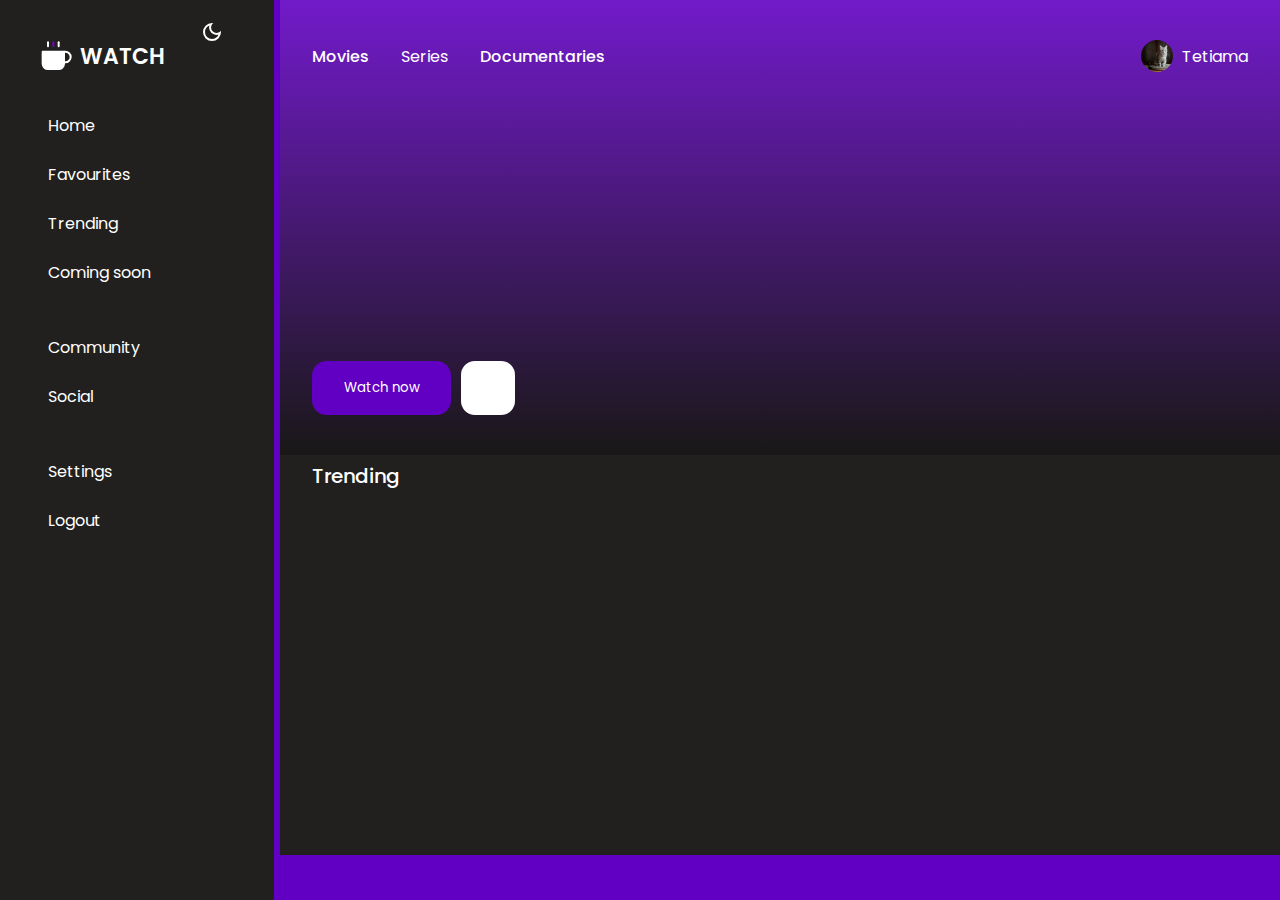
<file: index.html>
<!DOCTYPE html>
<html lang="en">
<head>
    <meta charset="UTF-8">
    <meta name="viewport" content="width=device-width, initial-scale=1.0">
    <title>WATCH</title>
    <link rel="stylesheet" href="https://cdnjs.cloudflare.com/ajax/libs/font-awesome/6.6.0/css/all.min.css" integrity="sha512-Kc323vGBEqzTmouAECnVceyQqyqdsSiqLQISBL29aUW4U/M7pSPA/gEUZQqv1cwx4OnYxTxve5UMg5GT6L4JJg==" crossorigin="anonymous" referrerpolicy="no-referrer" />
    <link rel="stylesheet" href="./styles/watch.css">
</head>
<body>

    <div class="side-bar">
       <button class="theme-mode">
        <svg xmlns="http://www.w3.org/2000/svg" height="24px" viewBox="0 -960 960 960" width="24px" fill="#5f6368"><path d="M480-360q50 0 85-35t35-85q0-50-35-85t-85-35q-50 0-85 35t-35 85q0 50 35 85t85 35Zm0 80q-83 0-141.5-58.5T280-480q0-83 58.5-141.5T480-680q83 0 141.5 58.5T680-480q0 83-58.5 141.5T480-280ZM200-440H40v-80h160v80Zm720 0H760v-80h160v80ZM440-760v-160h80v160h-80Zm0 720v-160h80v160h-80ZM256-650l-101-97 57-59 96 100-52 56Zm492 496-97-101 53-55 101 97-57 59Zm-98-550 97-101 59 57-100 96-56-52ZM154-212l101-97 55 53-97 101-59-57Zm326-268Z"/></svg>
        
        <svg xmlns="http://www.w3.org/2000/svg" height="24px" viewBox="0 -960 960 960" width="24px" fill="#5f6368"><path d="M480-120q-150 0-255-105T120-480q0-150 105-255t255-105q14 0 27.5 1t26.5 3q-41 29-65.5 75.5T444-660q0 90 63 153t153 63q55 0 101-24.5t75-65.5q2 13 3 26.5t1 27.5q0 150-105 255T480-120Zm0-80q88 0 158-48.5T740-375q-20 5-40 8t-40 3q-123 0-209.5-86.5T364-660q0-20 3-40t8-40q-78 32-126.5 102T200-480q0 116 82 198t198 82Zm-10-270Z"/></svg>
       </button>
        <div class="watch-logo">
            <img src="./images/icons/coffee.svg" alt="">
            <div>WATCH</div>
        </div>

        <div class="feats">
            <a href="index.html" class="home-logo" id="home">
                <i class="fa-solid fa-house"></i>
                <div>Home</div>
            </a>

            <a href="fav.html" class="home-logo" id="favourites">
                <i class="fa-solid fa-heart"></i>
                <div>Favourites</div>
            </a>

            <a href="trending.html" class="home-logo" id="trending">
                <i class="fa-solid fa-arrow-trend-up"></i>
                <div>Trending</div>
            </a>

            <a href="soon.html" class="home-logo" id="coming-soon">
                <i class="fa-regular fa-calendar"></i>
                <div>Coming soon</div>
            </a>
    
        </div>

        <div class="feats">
            <div class="home-logo" id="community">
                <i class="fa-thin fa-users"></i>
                <div>Community</div>
            </div>

            <a href="n.html" class="home-logo">
                <i class="fa-regular fa-comment"></i>
                <div>Social</div>
            </a>
        </div>

        <div class="feats">
            <div class="home-logo" id="settings">
                <i class="fa-solid fa-sliders"></i>
                <div>Settings</div>
            </div>

            <a href="login.html" class="home-logo" id="logout">
                 <i class="fa-solid fa-arrow-right-from-bracket"></i>
                 <div>Logout</div>
             </a>

            
    
        </div>

    </div>
    <section class="main-page">
        <div class="inner-div">
            <nav>
                <div class="right-side">
                    <div id="movies">
                        Movies
                    </div>
                    <a href="moviebox.html" id="series">Series</a>
                    <div id="documentaries">Documentaries</div>
                </div>
                <div class="watch-logo logo-display">
                    <img src="./images/icons/coffee.svg" alt="">
                    <div>WATCH</div>
                </div>
                
                <div class="left-side">
                    <div class="js-mag-glass">
                        <i class="fa-solid fa-magnifying-glass mag-glass js-mag"></i>
                    </div>
                    
                   
                    <i class="fa-regular fa-bell notification"></i>
        
                    <div class="account">
                        <div class="image-avatar">
                            <img src="./images/Cat Litter (4).jpg" alt="" srcset="">
                        </div>
        
                        <div>Tetiama</div>
                    </div>
                    <i class="fa-solid  fa-bars  hamburger"></i>
                </div>
            </nav>
            
            <div class="search-area js-search-area">
                <input type="text" name="" id="search" placeholder="Search here...">
                <label for=""><i class="fa-solid fa-magnifying-glass mag-glass "></i></label>    
            </div>
            <div class="movie-details">
                <div class="js-title"></div>
                <div class="description js-description">
                    
                </div>
                
                <div>
                    <button class="watch-now js-watch">
                        Watch now
                    </button>
    
                    <button class="fav">
                        <i class="fa-regular fa-heart js-favourite"></i>
                    </button>
                </div>
            </div>
        </div>
 
    </section>
    
    <section class="trending">
        <div class="trend-text">Trending</div>
        <div class="trends">

        </div>
    </section>

    <!-- <section class="selected-movie">
        <div class="selected-image">
            <img src="./images/victor-furtuna-fwMckadwgDQ-unsplash.jpg" alt="">
        </div>
        <div class="selected-movie-description">
            <div class="selected-movie-title-rating">
                <div class="selected-movie-title">
                    House of Wealth
                </div>

                <div class="selected-movie-rating">
                    <i class="fa-solid fa-star"></i>
                    <p>7.8/10</p>
                </div>
            </div>
            <div class="year-genre">
                <div class="year">2023 <span class="genre">
                    Drama | Documentary | Horror | Family
                </span></div>
                <!-- <div ></div> -->
            <!-- </div>
            <div class="overview">
                The movie follows the lives of a wealthy family, the Johnsons, who appear to have it all: a grand mansion, luxurious cars, and expensive designer clothing. However, behind the facade of their lavish lifestyle, there are deep-seated tensions and secrets that threaten to tear the family apart.
            </div>
            <div class="action">
                <button class="watch-now">
                    Watch now
                </button>

                <button class="fav" >
                    <i class="fa-regular fa-heart js-favourite"></i>
                </button>
            </div>
        </div>
       
    </section> --> 
    
</body>


<script type="module" src="./scripts/general.js"></script>
<script type="module" src="./scripts/watch.js"></script>
</html>

</body>


<script type="module" src="./scripts/general.js"></script>
<script type="module" src="./scripts/watch.js"></script>
</html>
</file>
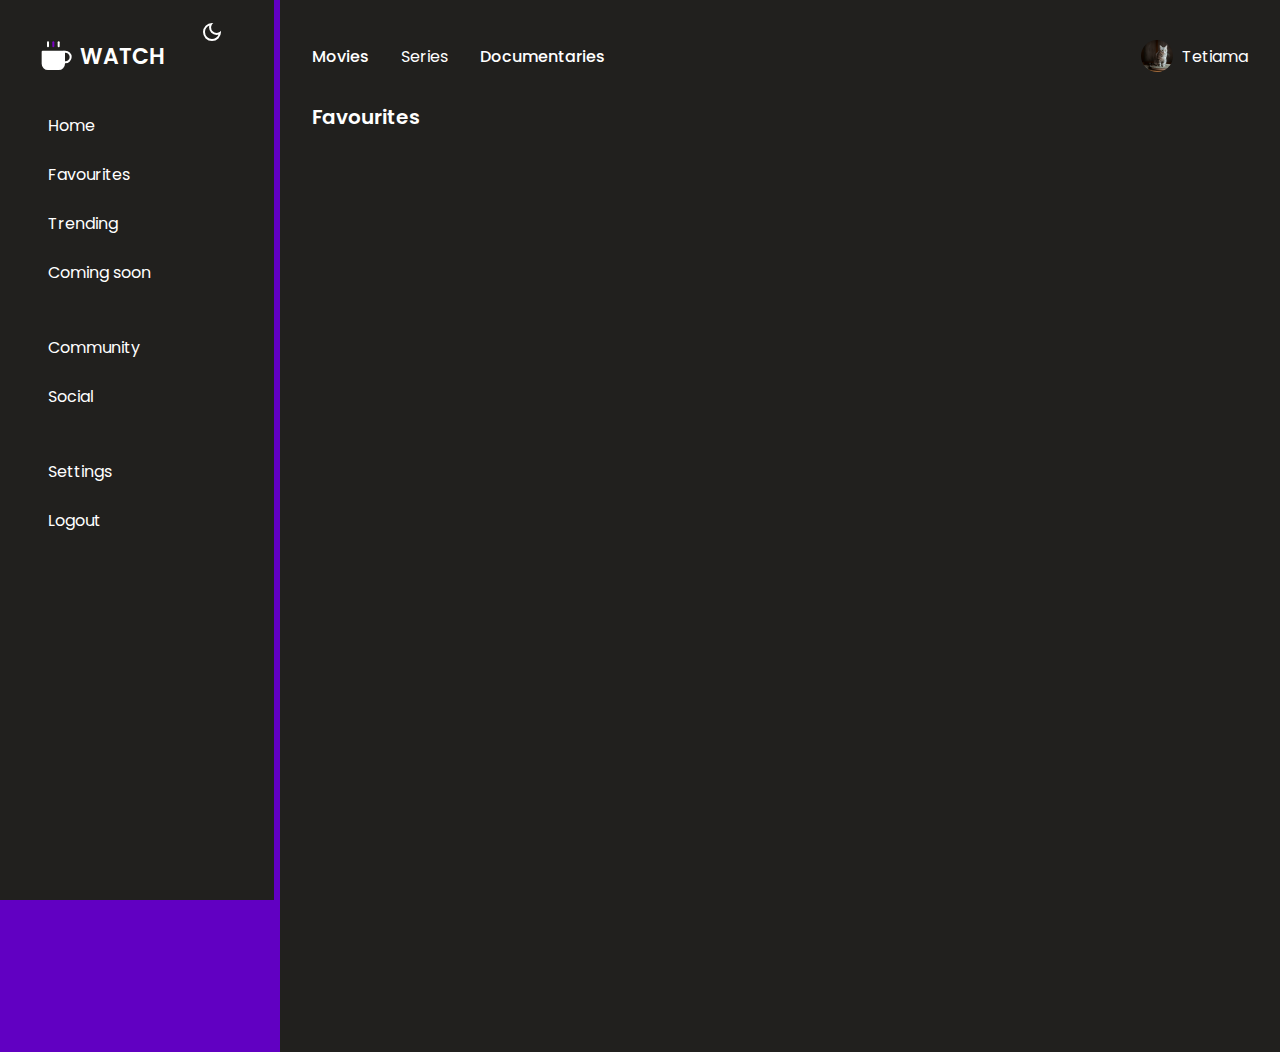
<file: fav.html>
<!DOCTYPE html>
<html lang="en">
<head>
    <meta charset="UTF-8">
    <meta name="viewport" content="width=device-width, initial-scale=1.0">
    <title>WATCH-Favourites</title>
    <link rel="stylesheet" href="https://cdnjs.cloudflare.com/ajax/libs/font-awesome/6.6.0/css/all.min.css" integrity="sha512-Kc323vGBEqzTmouAECnVceyQqyqdsSiqLQISBL29aUW4U/M7pSPA/gEUZQqv1cwx4OnYxTxve5UMg5GT6L4JJg==" crossorigin="anonymous" referrerpolicy="no-referrer" />
    <link rel="stylesheet" href="watch.css">
    <link rel="stylesheet" href="fav.css">
</head>
<body> 
    <div class="side-bar">
        <button class="theme-mode">
         <svg xmlns="http://www.w3.org/2000/svg" height="24px" viewBox="0 -960 960 960" width="24px" fill="#5f6368"><path d="M480-360q50 0 85-35t35-85q0-50-35-85t-85-35q-50 0-85 35t-35 85q0 50 35 85t85 35Zm0 80q-83 0-141.5-58.5T280-480q0-83 58.5-141.5T480-680q83 0 141.5 58.5T680-480q0 83-58.5 141.5T480-280ZM200-440H40v-80h160v80Zm720 0H760v-80h160v80ZM440-760v-160h80v160h-80Zm0 720v-160h80v160h-80ZM256-650l-101-97 57-59 96 100-52 56Zm492 496-97-101 53-55 101 97-57 59Zm-98-550 97-101 59 57-100 96-56-52ZM154-212l101-97 55 53-97 101-59-57Zm326-268Z"/></svg>
         
         <svg xmlns="http://www.w3.org/2000/svg" height="24px" viewBox="0 -960 960 960" width="24px" fill="#5f6368"><path d="M480-120q-150 0-255-105T120-480q0-150 105-255t255-105q14 0 27.5 1t26.5 3q-41 29-65.5 75.5T444-660q0 90 63 153t153 63q55 0 101-24.5t75-65.5q2 13 3 26.5t1 27.5q0 150-105 255T480-120Zm0-80q88 0 158-48.5T740-375q-20 5-40 8t-40 3q-123 0-209.5-86.5T364-660q0-20 3-40t8-40q-78 32-126.5 102T200-480q0 116 82 198t198 82Zm-10-270Z"/></svg>
        </button>
         <div class="watch-logo">
             <img src="./images/icons/coffee.svg" alt="">
             <div>WATCH</div>
         </div>
 
         <div class="feats">
             <a href="index.html" class="home-logo" id="home">
                 <i class="fa-solid fa-house"></i>
                 <div>Home</div>
             </a>
 
             <a href="fav.html" class="home-logo" id="favourites">
                 <i class="fa-solid fa-heart"></i>
                 <div>Favourites</div>
             </a>
 
             <a href="trending.html" class="home-logo" id="trending">
                 <i class="fa-solid fa-arrow-trend-up"></i>
                 <div>Trending</div>
             </a>
 
             <div class="home-logo" id="coming-soon">
                 <i class="fa-regular fa-calendar"></i>
                 <div>Coming soon</div>
             </div>
     
         </div>
 
         <div class="feats">
             <div class="home-logo" id="community">
                 <i class="fa-thin fa-users"></i>
                 <div>Community</div>
             </div>
 
             <div class="home-logo">
                 <i class="fa-regular fa-comment"></i>
                 <div>Social</div>
             </div>
         </div>
 
         <div class="feats">
             <div class="home-logo" id="settings">
                 <i class="fa-solid fa-sliders"></i>
                 <div>Settings</div>
             </div>
 
             <a href="login.html" class="home-logo" id="logout">
                 <i class="fa-solid fa-arrow-right-from-bracket"></i>
                 <div>Logout</div>
             </a>
 
             
     
         </div>
 
     </div>
    <section class="fav-page">
    
        <nav>
            <div class="right-side">
                <div id="movies">
                    Movies
                </div>
                <a href="moviebox.html" id="series">Series</a>
                <div id="documentaries">Documentaries</div>
            </div>
            <div class="watch-logo logo-display">
                <img src="./images/icons/coffee.svg" alt="">
                <div>WATCH</div>
            </div>
    
            <div class="left-side">
                <div class="js-mag-glass">
                    <i class="fa-solid fa-magnifying-glass mag-glass js-mag"></i>
                </div>
                
               
                <i class="fa-regular fa-bell notification"></i>
    
                <div class="account">
                    <div class="image-avatar">
                        <img src="./images/Cat Litter (4).jpg" alt="" srcset="">
                    </div>
    
                    <div>Tetiama</div>
                </div>
                <i class="fa-solid  fa-bars  hamburger"></i>
            </div>
        </nav>

        <div class="search-area js-search-area">
            <input type="text" name="" id="search" placeholder="Search here...">
            <label for=""><i class="fa-solid fa-magnifying-glass mag-glass "></i></label>    
        </div>

    </section>
    
    <section class="favourites">
        <div class="trend-text">Favourites</div>
        <div class="favs">
            
        </div>
    </section>

    
</body>


<script type="module" src="./scripts/general.js"></script>
<script type="module" src="./scripts/fav.js"></script>
</html>
</file>
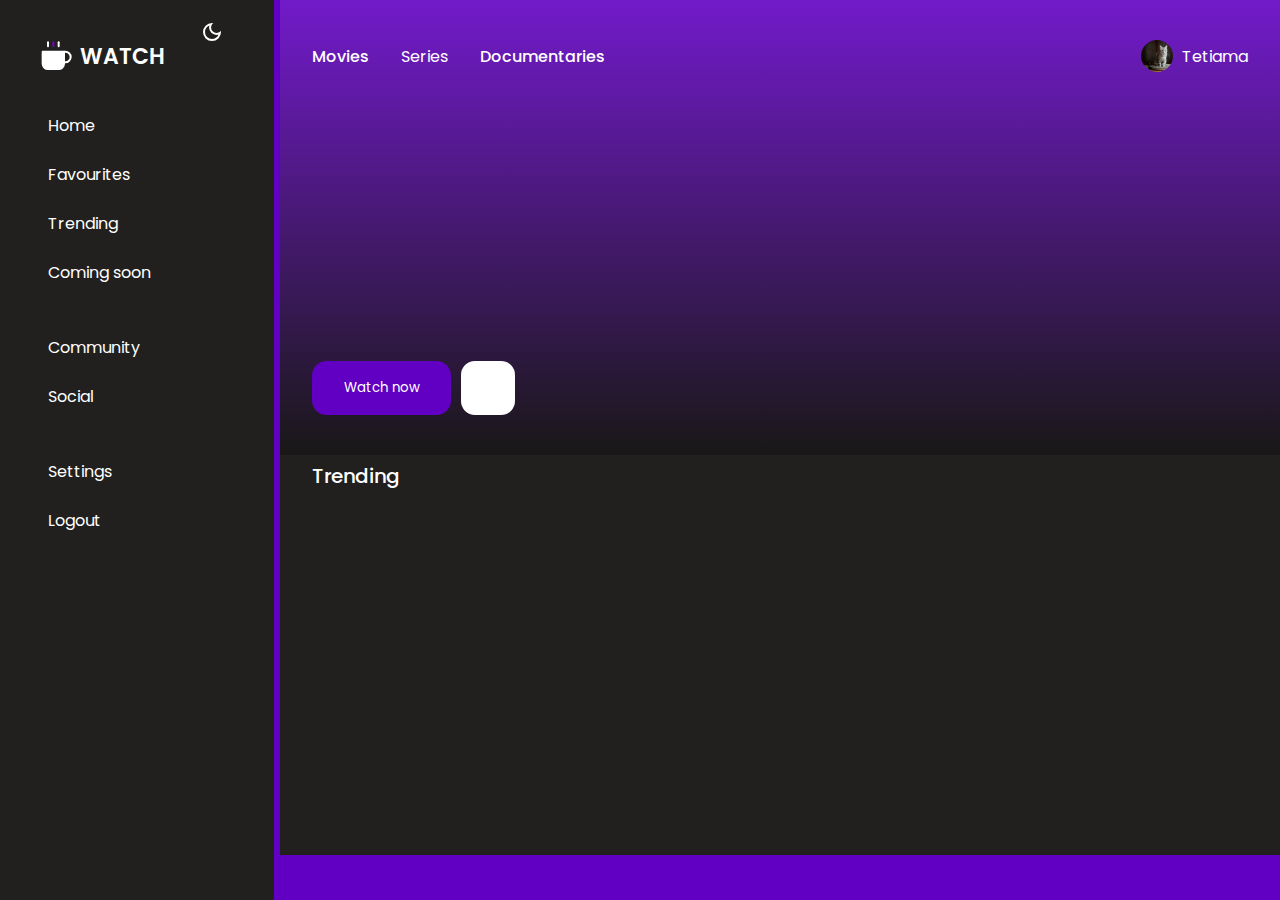
<file: moviebox.html>
<!DOCTYPE html>
<html lang="en">
<head>
    <meta charset="UTF-8">
    <meta name="viewport" content="width=device-width, initial-scale=1.0">
    <title>WATCH</title>
    <link rel="stylesheet" href="https://cdnjs.cloudflare.com/ajax/libs/font-awesome/6.6.0/css/all.min.css" integrity="sha512-Kc323vGBEqzTmouAECnVceyQqyqdsSiqLQISBL29aUW4U/M7pSPA/gEUZQqv1cwx4OnYxTxve5UMg5GT6L4JJg==" crossorigin="anonymous" referrerpolicy="no-referrer" />
    <link rel="stylesheet" href="./styles/watch.css">
</head>
<body>
    <div class="side-bar">
        <button class="theme-mode">
         <svg xmlns="http://www.w3.org/2000/svg" height="24px" viewBox="0 -960 960 960" width="24px" fill="#5f6368"><path d="M480-360q50 0 85-35t35-85q0-50-35-85t-85-35q-50 0-85 35t-35 85q0 50 35 85t85 35Zm0 80q-83 0-141.5-58.5T280-480q0-83 58.5-141.5T480-680q83 0 141.5 58.5T680-480q0 83-58.5 141.5T480-280ZM200-440H40v-80h160v80Zm720 0H760v-80h160v80ZM440-760v-160h80v160h-80Zm0 720v-160h80v160h-80ZM256-650l-101-97 57-59 96 100-52 56Zm492 496-97-101 53-55 101 97-57 59Zm-98-550 97-101 59 57-100 96-56-52ZM154-212l101-97 55 53-97 101-59-57Zm326-268Z"/></svg>
         
         <svg xmlns="http://www.w3.org/2000/svg" height="24px" viewBox="0 -960 960 960" width="24px" fill="#5f6368"><path d="M480-120q-150 0-255-105T120-480q0-150 105-255t255-105q14 0 27.5 1t26.5 3q-41 29-65.5 75.5T444-660q0 90 63 153t153 63q55 0 101-24.5t75-65.5q2 13 3 26.5t1 27.5q0 150-105 255T480-120Zm0-80q88 0 158-48.5T740-375q-20 5-40 8t-40 3q-123 0-209.5-86.5T364-660q0-20 3-40t8-40q-78 32-126.5 102T200-480q0 116 82 198t198 82Zm-10-270Z"/></svg>
        </button>
         <div class="watch-logo">
             <img src="./images/icons/coffee.svg" alt="">
             <div>WATCH</div>
         </div>
 
         <div class="feats">
             <a href="index.html" class="home-logo" id="home">
                 <i class="fa-solid fa-house"></i>
                 <div>Home</div>
             </a>
 
             <a href="fav.html" class="home-logo" id="favourites">
                 <i class="fa-solid fa-heart"></i>
                 <div>Favourites</div>
             </a>
 
             <a href="trending.html" class="home-logo" id="trending">
                 <i class="fa-solid fa-arrow-trend-up"></i>
                 <div>Trending</div>
             </a>
 
             <a href="soon.html" class="home-logo" id="coming-soon">
                 <i class="fa-regular fa-calendar"></i>
                 <div>Coming soon</div>
             </a>
     
         </div>
 
         <div class="feats">
             <div class="home-logo" id="community">
                 <i class="fa-thin fa-users"></i>
                 <div>Community</div>
             </div>
 
             <a href="n.html" class="home-logo">
                 <i class="fa-regular fa-comment"></i>
                 <div>Social</div>
             </a>
         </div>
 
         <div class="feats">
             <div class="home-logo" id="settings">
                 <i class="fa-solid fa-sliders"></i>
                 <div>Settings</div>
             </div>
 
             <a href="login.html" class="home-logo" id="logout">
                  <i class="fa-solid fa-arrow-right-from-bracket"></i>
                  <div>Logout</div>
              </a>
 
             
     
         </div>
 
     </div>
    <section class="main-page">
        <div class="inner-div">
            <nav>
                <div class="right-side">
                    <div>
                        Movies
                    </div>
                    <a href="moviebox.html" id="series">Series</a>
                    <div>Documentaries</div>
                </div>
                <div class="watch-logo logo-display">
                    <img src="./images/icons/coffee.svg" alt="">
                    <div>WATCH</div>
                </div>
        
                <div class="left-side">
                    <div class="search-area js-search-area">
                        <input type="text" name="" id="search" placeholder="Search here...">
                        <label for=""><i class="fa-solid fa-magnifying-glass mag-glass"></i></label>
                    </div>
        
                   
                    <i class="fa-regular fa-bell notification"></i>
        
                    <div class="account">
                        <div class="image-avatar">
                            <img src="./images/Cat Litter (4).jpg" alt="" srcset="">
                        </div>
        
                        <div>Tetiama</div>
                    </div>
                    <i class="fa-solid fa-bars hamburger"></i>
                </div>
            </nav>
    
            <div class="movie-details">
                <div class="js-title"></div>
                <div class="description js-description">
                    
                </div>
    
                <div>
                    <button class="watch-now">
                        Watch now
                    </button>
    
                    <button class="fav" >
                        <i class="fa-regular fa-heart js-favourite"></i>
                    </button>
                </div>
            </div>
        </div>
 
    </section>
    
    <section class="trending">
        <div class="trend-text">Trending</div>
        <div class="trends">

        </div>
    </section>

    
</body>


<script type="module" src="./scripts/general.js"></script>
<script type="module" src="./scripts/moviebox.js"></script>
</html>
</file>
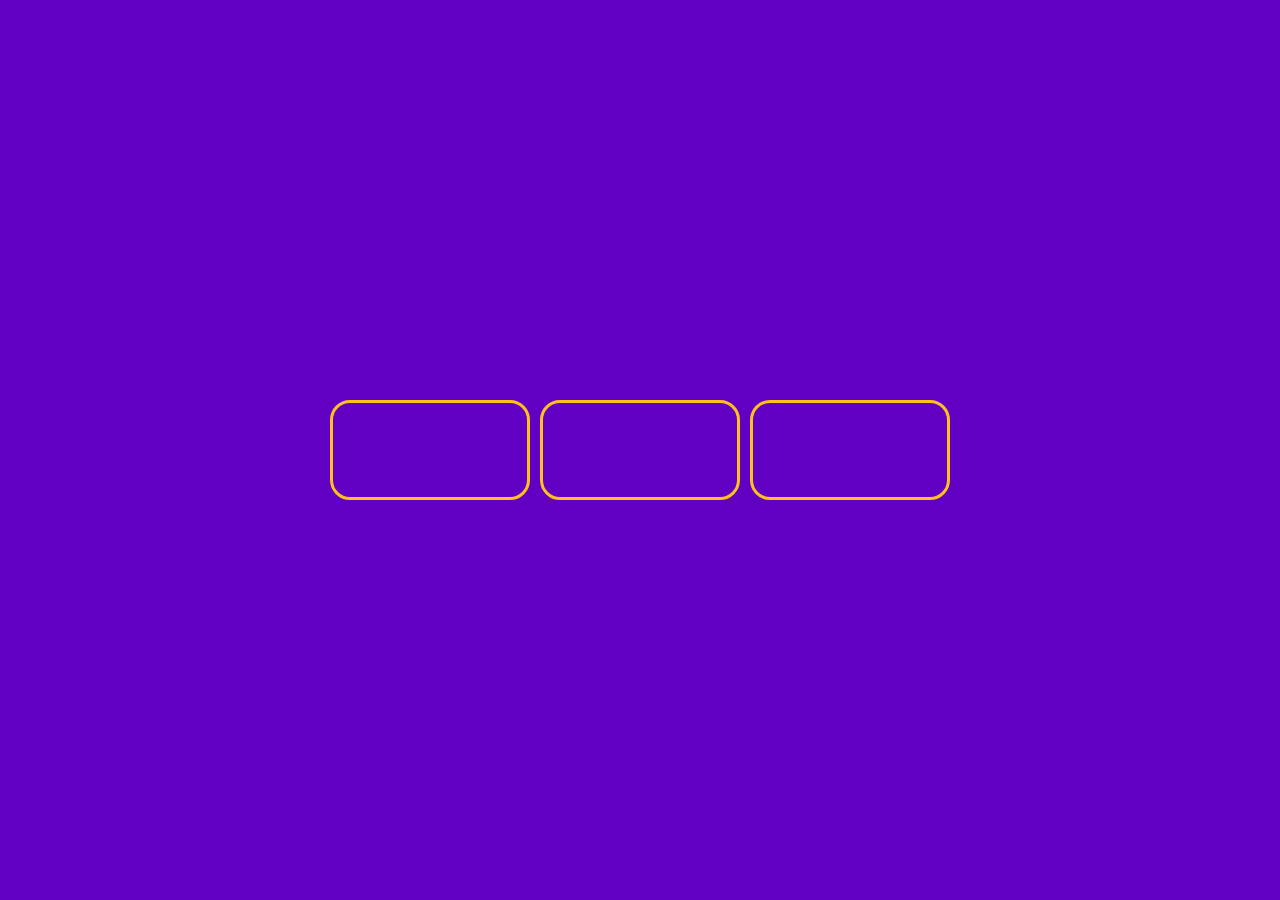
<file: n.html>
<!DOCTYPE html>
<html lang="en">
<head>
    <meta charset="UTF-8">
    <meta name="viewport" content="width=device-width, initial-scale=1.0">
    <title>Social</title>
    <link rel="stylesheet" href="https://cdnjs.cloudflare.com/ajax/libs/font-awesome/6.6.0/css/all.min.css" integrity="sha512-Kc323vGBEqzTmouAECnVceyQqyqdsSiqLQISBL29aUW4U/M7pSPA/gEUZQqv1cwx4OnYxTxve5UMg5GT6L4JJg==" crossorigin="anonymous" referrerpolicy="no-referrer" />
</head>
<style>
    *{
        margin: 0;
        padding: 0;
        box-sizing: border-box;
    }
    :root{
        --body-background-color: #6100C2;
        --background-color:#21201E;
        --side-bar-hover:#939191;
        --nav-text:#fff;
        --movie-details-container:#ffffff99;
        --color-black:#000;
        --rating:#FFC01E;

    }
    ul{ 
        width: 100%;
        background-color: var(--body-background-color);
        height: 100vh;
        margin: 0;
        padding: 0;
        display: grid;
        grid-template-columns: repeat(3,200px);
        column-gap: 10px;
        align-items: center;
        justify-content: center;
       
    }
    .style{
        width: 100%;
        height: 100px;
        border: 3px solid var(--rating);
        border-radius: 20px;
        list-style: none;
        display: flex;

        align-items: center;
        justify-content: center;
        animation: practice 1s ease-in forwards;
      
    }

    /* .style{
        transform:translateX(0);
        /* opacity: 1; */
    /* }  */
    @keyframes practice {
        0%{
            transform:translateX(-100px);
            
        }

        20%{
            transform:translateY(100px);
        }

        40%{
            transform:translateX(100px);
        }

        60%{
            transform:translateY(-100px);
        }

        80%{
            transform:translateX(0px);
        }

        100%{
            transform:translateY(0px);
        }

        

    }
    .style:hover,.style:focus{
        border: 3px solid var(--color-black);
    }
    a{
        color: #000;
        font-size: 56px;
    }
    a:focus{
        outline: none;
    }
    .style:hover a{
        color: var(--nav-text);
    }
    .b{
        animation-delay: 0.1s;
    }
    .c{
        animation-delay: 0.2s;
    }
    
    @media screen and (max-width:750px) {
        ul{ 
        row-gap: 10px;
        grid-template-columns: repeat(1,200px);
    }
    }
</style>
<body>

    <ul>
        <li class="style">
           <a href="#"><i class="fa-brands fa-linkedin-in"></i></a>
        </li>
        <li class="style b">
            <a href="#"><i class="fa-brands fa-instagram"></i></a>
        </li>
        <li class="style c">
            <a href="#"><i class="fa-brands fa-x-twitter"></i></i></a>
        </li>
         
    </ul>
</body>



</html>
</file>
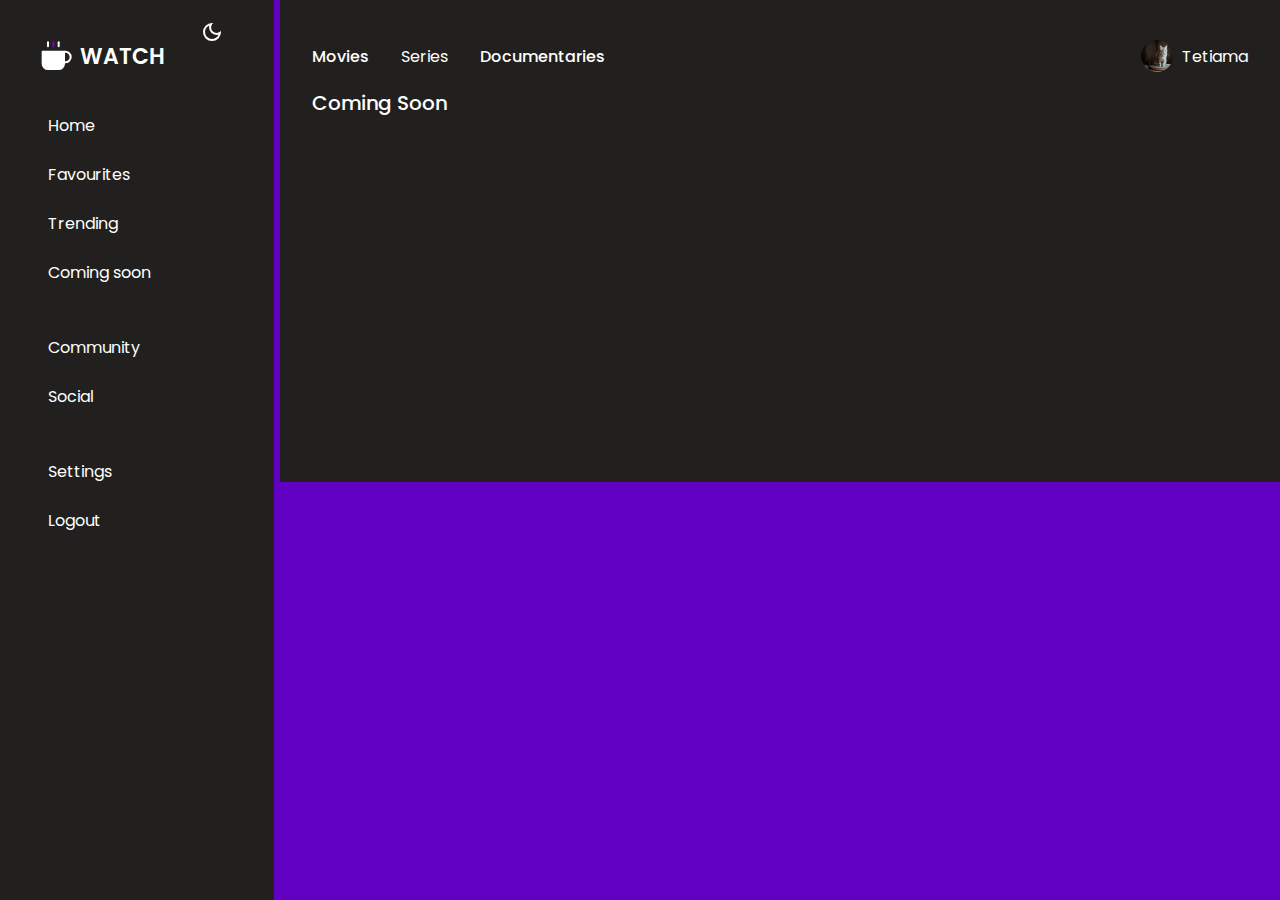
<file: soon.html>
<!DOCTYPE html>
<html lang="en">
<head>
    <meta charset="UTF-8">
    <meta name="viewport" content="width=device-width, initial-scale=1.0">
    <title>Coming Soon</title>
    <link rel="stylesheet" href="https://cdnjs.cloudflare.com/ajax/libs/font-awesome/6.6.0/css/all.min.css" integrity="sha512-Kc323vGBEqzTmouAECnVceyQqyqdsSiqLQISBL29aUW4U/M7pSPA/gEUZQqv1cwx4OnYxTxve5UMg5GT6L4JJg==" crossorigin="anonymous" referrerpolicy="no-referrer" />
    <link rel="stylesheet" href="./styles/watch.css">
    <!-- <link rel="stylesheet" href="trend.css"> -->
</head>
<body>
    <div class="side-bar">
        <button class="theme-mode">
         <svg xmlns="http://www.w3.org/2000/svg" height="24px" viewBox="0 -960 960 960" width="24px" fill="#5f6368"><path d="M480-360q50 0 85-35t35-85q0-50-35-85t-85-35q-50 0-85 35t-35 85q0 50 35 85t85 35Zm0 80q-83 0-141.5-58.5T280-480q0-83 58.5-141.5T480-680q83 0 141.5 58.5T680-480q0 83-58.5 141.5T480-280ZM200-440H40v-80h160v80Zm720 0H760v-80h160v80ZM440-760v-160h80v160h-80Zm0 720v-160h80v160h-80ZM256-650l-101-97 57-59 96 100-52 56Zm492 496-97-101 53-55 101 97-57 59Zm-98-550 97-101 59 57-100 96-56-52ZM154-212l101-97 55 53-97 101-59-57Zm326-268Z"/></svg>
         
         <svg xmlns="http://www.w3.org/2000/svg" height="24px" viewBox="0 -960 960 960" width="24px" fill="#5f6368"><path d="M480-120q-150 0-255-105T120-480q0-150 105-255t255-105q14 0 27.5 1t26.5 3q-41 29-65.5 75.5T444-660q0 90 63 153t153 63q55 0 101-24.5t75-65.5q2 13 3 26.5t1 27.5q0 150-105 255T480-120Zm0-80q88 0 158-48.5T740-375q-20 5-40 8t-40 3q-123 0-209.5-86.5T364-660q0-20 3-40t8-40q-78 32-126.5 102T200-480q0 116 82 198t198 82Zm-10-270Z"/></svg>
        </button>
         <div class="watch-logo">
             <img src="./images/icons/coffee.svg" alt="">
             <div>WATCH</div>
         </div>
 
         <div class="feats">
             <a href="index.html" class="home-logo" id="home">
                 <i class="fa-solid fa-house"></i>
                 <div>Home</div>
             </a>
 
             <a href="fav.html" class="home-logo" id="favourites">
                 <i class="fa-solid fa-heart"></i>
                 <div>Favourites</div>
             </a>
 
             <a href="trending.html" class="home-logo" id="trending">
                 <i class="fa-solid fa-arrow-trend-up"></i>
                 <div>Trending</div>
             </a>
 
             <a href="soon.html" class="home-logo" id="coming-soon">
                 <i class="fa-regular fa-calendar"></i>
                 <div>Coming soon</div>
             </a>
     
         </div>
 
         <div class="feats">
             <div class="home-logo" id="community">
                 <i class="fa-thin fa-users"></i>
                 <div>Community</div>
             </div>
 
             <a href="n.html" class="home-logo">
                 <i class="fa-regular fa-comment"></i>
                 <div>Social</div>
             </a>
         </div>
 
         <div class="feats">
             <div class="home-logo" id="settings">
                 <i class="fa-solid fa-sliders"></i>
                 <div>Settings</div>
             </div>
 
             <a href="login.html" class="home-logo" id="logout">
                  <i class="fa-solid fa-arrow-right-from-bracket"></i>
                  <div>Logout</div>
              </a>
 
             
     
         </div>
 
     </div>
    <section class="trend-page">
    
        <nav>
            <div class="right-side">
                <div id="movies">
                    Movies
                </div>
                <a href="moviebox.html" id="series">Series</a>
                <div id="documentaries">Documentaries</div>
            </div>
            <div class="watch-logo logo-display">
                <img src="./images/icons/coffee.svg" alt="">
                <div>WATCH</div>
            </div>
    
            <div class="left-side">
                <div class="js-mag-glass">
                    <i class="fa-solid fa-magnifying-glass mag-glass js-mag"></i>
                </div>
                
               
                <i class="fa-regular fa-bell notification"></i>
    
                <div class="account">
                    <div class="image-avatar">
                        <img src="./images/Cat Litter (4).jpg" alt="" srcset="">
                    </div>
    
                    <div>Tetiama</div>
                </div>
                <i class="fa-solid  fa-bars  hamburger"></i>
            </div>
        </nav>
        <div class="search-area js-search-area">
            <input type="text" name="" id="search" placeholder="Search here...">
            <label for=""><i class="fa-solid fa-magnifying-glass mag-glass "></i></label>    
        </div>
    </section>
    <section class="trend-section trending">
        <div class="trend-text">Coming Soon</div>
        <div class="trending-movies trends">
            
        </div>
    </section>
    
    <!-- <section class="selected-movie-overall-container">
        <i class="fa-solid fa-close" id="close"></i>
        <div class="selected-movie">
            <div class="selected-image">
                <img src="./images/victor-furtuna-fwMckadwgDQ-unsplash.jpg" alt="">
            </div>
            <div class="selected-movie-description">
                <div class="selected-movie-title-rating">
                    <div class="selected-movie-title">
                        House of Wealth
                    </div>
    
                    <div class="selected-movie-rating">
                        <i class="fa-solid fa-star"></i>
                        <p>7.8/10</p>
                    </div>
                </div>
                <div class="year-genre">
                    <div class="year">2023 <span class="genre">
                        Drama | Documentary | Horror | Family
                    </span></div>
                     <div ></div> 
                 </div>
                <div class="overview">
                    The movie follows the lives of a wealthy family, the Johnsons, who appear to have it all: a grand mansion, luxurious cars, and expensive designer clothing. However, behind the facade of their lavish lifestyle, there are deep-seated tensions and secrets that threaten to tear the family apart.
                </div>
                <div class="action">
                    <button class="watch-now">
                        Watch now
                    </button>
    
                    <button class="fav" >
                        <i class="fa-regular fa-heart js-favourite"></i>
                    </button>
                </div>
            </div>
        </div>
    </section> -->
    
</body>


<script type="module" src="./scripts/general.js"></script>
<script type="module" src="./scripts/trend.js"></script>
</html>
</file>
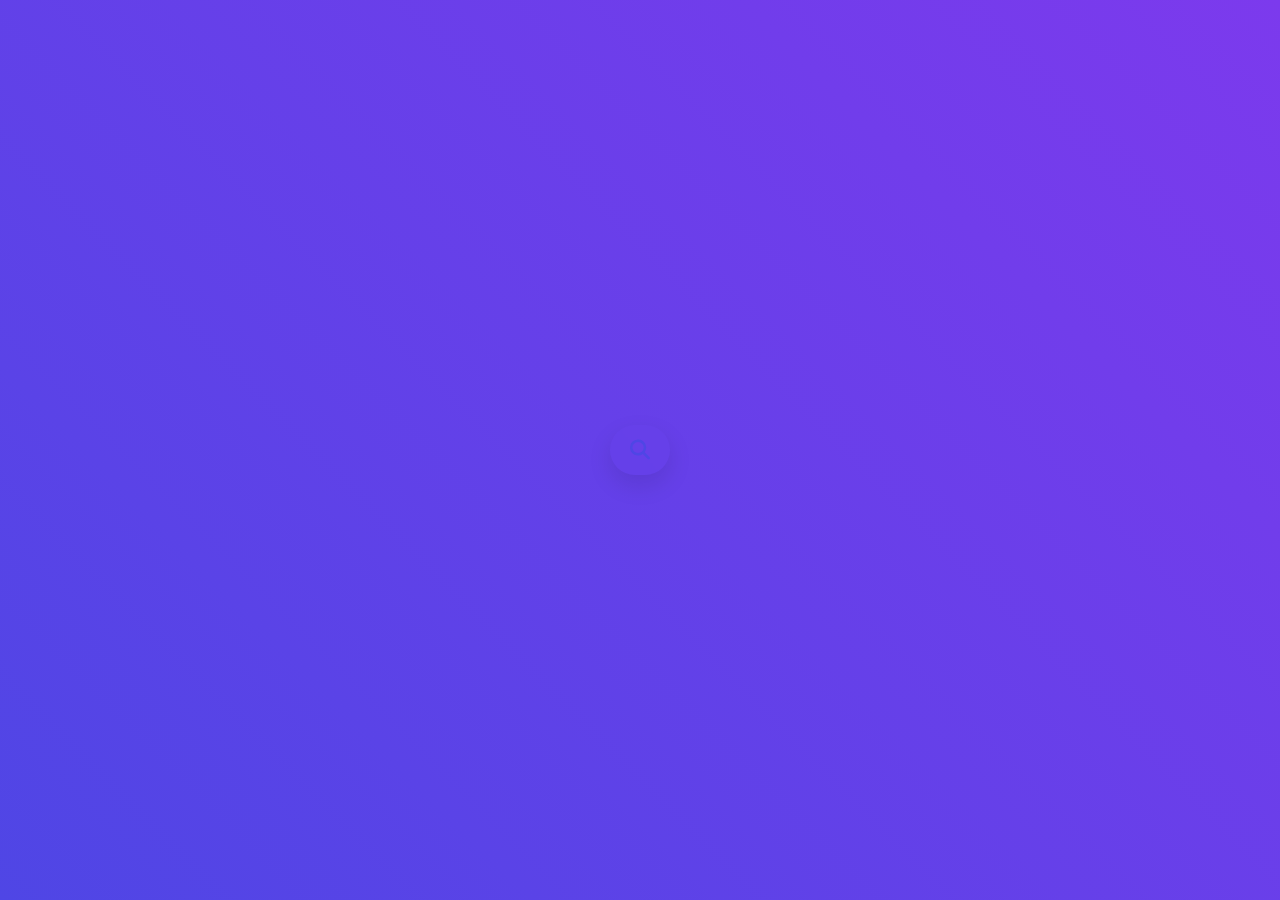
<file: test.html>
<!DOCTYPE html>
<html lang="en">
<head>
    <meta charset="UTF-8">
    <meta name="viewport" content="width=device-width, initial-scale=1.0">
    <title>Smooth Search Animation</title>
    <link rel="stylesheet" href="https://cdnjs.cloudflare.com/ajax/libs/font-awesome/6.6.0/css/all.min.css">
    <style>
        * {
            margin: 0;
            padding: 0;
            box-sizing: border-box;
        }

        body {
            min-height: 100vh;
            background: linear-gradient(45deg, #4f46e5, #7c3aed);
            display: grid;
            place-items: center;
            font-family: -apple-system, system-ui, sans-serif;
        }

        .search-box {
            backdrop-filter: blur(20px);
            position: relative;
            height: 50px;
            border-radius: 25px;
            padding: 0 15px;
            display: flex;
            align-items: center;
            box-shadow: 0 10px 25px rgba(0, 0, 0, 0.1);
            animation: shrinkBox 0.5s ease-out forwards;
        }

        /* Animation to expand the search box */
        @keyframes expandBox {
            from {
                width: 50px;
            }
            to {
                width: 350px;
            }
        }

        /* Animation to shrink the search box */
        @keyframes shrinkBox {
            from {
                width: 350px;
            }
            to {
                width: 50px;
            }
        }

        .search-box.active {
            width: 350px;
            animation: expandBox 0.5s ease-out forwards;
        }

        .search-box input {
            width: 0;
            border: none;
            outline: none;
            font-size: 16px;
            /* transition: width 0.3s ease, opacity 0.3s ease; */
            opacity: 0;
            color: #333;
        }

        .search-box.active input {
            width: 100%;
            padding-left: 15px;
            opacity: 1;
        }

        .search-btn {
            width: 30px;
            height: 30px;
            display: flex;
            align-items: center;
            justify-content: center;
            background: transparent;
            border: none;
            cursor: pointer;
            color: #4f46e5;
            font-size: 20px;
            /* transition:  0.3s ease; */
        }

        /* .search-box.active .search-btn {
            transform: rotate(90deg);
        }

        .search-box.active .search-btn i {
            transform: rotate(270deg);
        } */
    </style>
</head>
<body>
    <div class="search-box">
        <button class="search-btn">
            <i class="fas fa-search"></i>
        </button>
        <input type="text" placeholder="Search anything...">
    </div>

    <script>
        const searchBox = document.querySelector('.search-box');
        const searchBtn = document.querySelector('.search-btn');
        const input = document.querySelector('input');

        searchBtn.addEventListener('click', () => {
            searchBox.classList.toggle('active');
            if (searchBox.classList.contains('active')) {
                setTimeout(() => input.focus(), 500); // Delay to allow the animation to complete
            }
        });

        // Close search when clicking outside
        document.addEventListener('click', (e) => {
            console.log(e.target)
            if (!searchBox.contains(e.target) && searchBox.classList.contains('active')) {
                searchBox.classList.remove('active');
                input.value = '';
            }
        });
    </script>
</body>
</html>
</file>
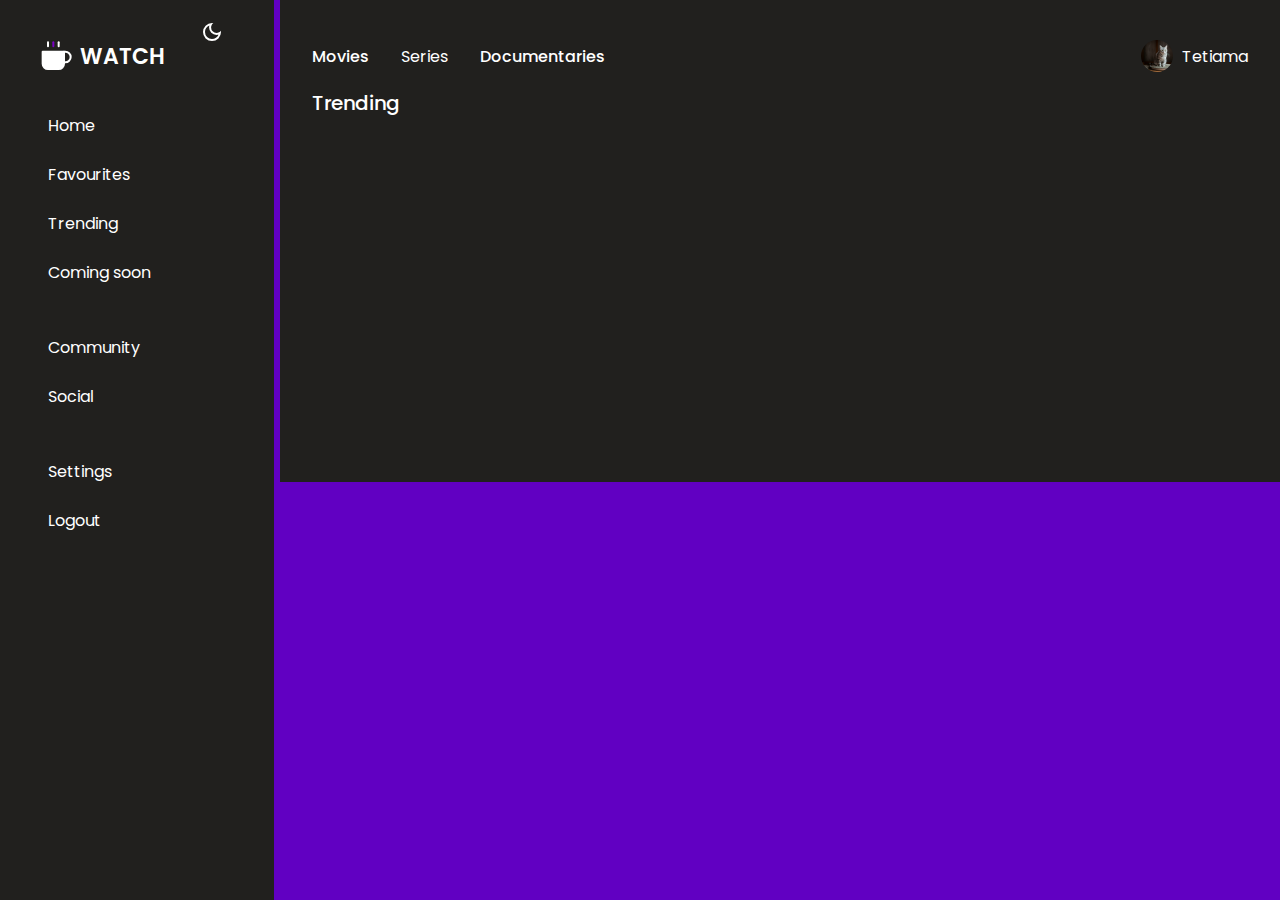
<file: trending.html>
<!DOCTYPE html>
<html lang="en">
<head>
    <meta charset="UTF-8">
    <meta name="viewport" content="width=device-width, initial-scale=1.0">
    <title>TRENDING MOVIES</title>
    <link rel="stylesheet" href="https://cdnjs.cloudflare.com/ajax/libs/font-awesome/6.6.0/css/all.min.css" integrity="sha512-Kc323vGBEqzTmouAECnVceyQqyqdsSiqLQISBL29aUW4U/M7pSPA/gEUZQqv1cwx4OnYxTxve5UMg5GT6L4JJg==" crossorigin="anonymous" referrerpolicy="no-referrer" />
    <link rel="stylesheet" href="./styles/watch.css">
    <!-- <link rel="stylesheet" href="trend.css"> -->
</head>
<body>
    <div class="side-bar">
        <button class="theme-mode">
         <svg xmlns="http://www.w3.org/2000/svg" height="24px" viewBox="0 -960 960 960" width="24px" fill="#5f6368"><path d="M480-360q50 0 85-35t35-85q0-50-35-85t-85-35q-50 0-85 35t-35 85q0 50 35 85t85 35Zm0 80q-83 0-141.5-58.5T280-480q0-83 58.5-141.5T480-680q83 0 141.5 58.5T680-480q0 83-58.5 141.5T480-280ZM200-440H40v-80h160v80Zm720 0H760v-80h160v80ZM440-760v-160h80v160h-80Zm0 720v-160h80v160h-80ZM256-650l-101-97 57-59 96 100-52 56Zm492 496-97-101 53-55 101 97-57 59Zm-98-550 97-101 59 57-100 96-56-52ZM154-212l101-97 55 53-97 101-59-57Zm326-268Z"/></svg>
         
         <svg xmlns="http://www.w3.org/2000/svg" height="24px" viewBox="0 -960 960 960" width="24px" fill="#5f6368"><path d="M480-120q-150 0-255-105T120-480q0-150 105-255t255-105q14 0 27.5 1t26.5 3q-41 29-65.5 75.5T444-660q0 90 63 153t153 63q55 0 101-24.5t75-65.5q2 13 3 26.5t1 27.5q0 150-105 255T480-120Zm0-80q88 0 158-48.5T740-375q-20 5-40 8t-40 3q-123 0-209.5-86.5T364-660q0-20 3-40t8-40q-78 32-126.5 102T200-480q0 116 82 198t198 82Zm-10-270Z"/></svg>
        </button>
         <div class="watch-logo">
             <img src="./images/icons/coffee.svg" alt="">
             <div>WATCH</div>
         </div>
 
         <div class="feats">
             <a href="index.html" class="home-logo" id="home">
                 <i class="fa-solid fa-house"></i>
                 <div>Home</div>
             </a>
 
             <a href="fav.html" class="home-logo" id="favourites">
                 <i class="fa-solid fa-heart"></i>
                 <div>Favourites</div>
             </a>
 
             <a href="trending.html" class="home-logo" id="trending">
                 <i class="fa-solid fa-arrow-trend-up"></i>
                 <div>Trending</div>
             </a>
 
             <a href="soon.html" class="home-logo" id="coming-soon">
                 <i class="fa-regular fa-calendar"></i>
                 <div>Coming soon</div>
             </a>
     
         </div>
 
         <div class="feats">
             <div class="home-logo" id="community">
                 <i class="fa-thin fa-users"></i>
                 <div>Community</div>
             </div>
 
             <a href="n.html" class="home-logo">
                 <i class="fa-regular fa-comment"></i>
                 <div>Social</div>
             </a>
         </div>
 
         <div class="feats">
             <div class="home-logo" id="settings">
                 <i class="fa-solid fa-sliders"></i>
                 <div>Settings</div>
             </div>
 
             <a href="login.html" class="home-logo" id="logout">
                  <i class="fa-solid fa-arrow-right-from-bracket"></i>
                  <div>Logout</div>
              </a>
 
             
     
         </div>
 
     </div>
    <section class="trend-page">
    
        <nav>
            <div class="right-side">
                <div id="movies">
                    Movies
                </div>
                <a href="moviebox.html" id="series">Series</a>
                <div id="documentaries">Documentaries</div>
            </div>
            <div class="watch-logo logo-display">
                <img src="./images/icons/coffee.svg" alt="">
                <div>WATCH</div>
            </div>
    
            <div class="left-side">
                <div class="js-mag-glass">
                    <i class="fa-solid fa-magnifying-glass mag-glass js-mag"></i>
                </div>
                
               
                <i class="fa-regular fa-bell notification"></i>
    
                <div class="account">
                    <div class="image-avatar">
                        <img src="./images/Cat Litter (4).jpg" alt="" srcset="">
                    </div>
    
                    <div>Tetiama</div>
                </div>
                <i class="fa-solid  fa-bars  hamburger"></i>
            </div>
        </nav>
        <div class="search-area js-search-area">
            <input type="text" name="" id="search" placeholder="Search here...">
            <label for=""><i class="fa-solid fa-magnifying-glass mag-glass "></i></label>    
        </div>
    </section>
    <section class="trend-section trending">
        <div class="trend-text">Trending</div>
        <div class="trending-movies trends">
            
        </div>
    </section>
    
    <!-- <section class="selected-movie-overall-container">
        <i class="fa-solid fa-close" id="close"></i>
        <div class="selected-movie">
            <div class="selected-image">
                <img src="./images/victor-furtuna-fwMckadwgDQ-unsplash.jpg" alt="">
            </div>
            <div class="selected-movie-description">
                <div class="selected-movie-title-rating">
                    <div class="selected-movie-title">
                        House of Wealth
                    </div>
    
                    <div class="selected-movie-rating">
                        <i class="fa-solid fa-star"></i>
                        <p>7.8/10</p>
                    </div>
                </div>
                <div class="year-genre">
                    <div class="year">2023 <span class="genre">
                        Drama | Documentary | Horror | Family
                    </span></div>
                    <!-- <div ></div> -->
                <!-- </div>
                <div class="overview">
                    The movie follows the lives of a wealthy family, the Johnsons, who appear to have it all: a grand mansion, luxurious cars, and expensive designer clothing. However, behind the facade of their lavish lifestyle, there are deep-seated tensions and secrets that threaten to tear the family apart.
                </div>
                <div class="action">
                    <button class="watch-now">
                        Watch now
                    </button>
    
                    <button class="fav" >
                        <i class="fa-regular fa-heart js-favourite"></i>
                    </button>
                </div>
            </div>
        </div>
    </section> -->
    
</body>


<script type="module" src="./scripts/general.js"></script>
<script type="module" src="./scripts/trend.js"></script>
</html>
</file>
<file: styles/watch.css>
@import url('https://fonts.googleapis.com/css2?family=Poppins:ital,wght@0,100;0,200;0,300;0,400;0,500;0,600;0,700;0,800;0,900;1,100;1,200;1,300;1,400;1,500;1,600;1,700;1,800;1,900&display=swap');

*{
    margin: 0;
    padding: 0;
    box-sizing: border-box;
    font-family: "Poppins", sans-serif;
    
}


:root{
    --body-background-color: #6100C2;
    --background-color:#21201E;
    --side-bar-hover:#939191;
    --nav-text:#fff;
    --movie-details-container:#ffffff99;
    --color-black:#000;
    --rating:#FFC01E;

}
.light-mode{
    --body-background-color: #F0E6FF;
    --background-color: #F5F4F2;
    --side-bar-hover: #8E44EC;
    --nav-text: #4A0096;
    --movie-details-container: #6100C299;
    --color-black: #21201E;
    --rating:#FFC01E;
}
body{
    background-color: var(--body-background-color);
}
.side-bar{
    background-color: var(--background-color);
    width: 274px;
    height: 100vh;
    position: fixed;
    display: flex;
    flex-direction: column;
    color: #fff;
    padding: 40px 40px;
    overflow-y: scroll;
    z-index: 2;
    left: 0%;

}
.side-bar.active{
    display: block;
    /* animation: sidebar 0.5s ease-out forwards; */
}

.theme-mode{
    position: fixed;
    top: 20px;
    left: 200px;
    cursor: pointer;
    outline: none;
    border: none;
    background-color: transparent;
}
.theme-mode svg:first-child{
    display: none;
}

.theme-mode svg:first-child{
    display: none;
}
.light-mode .theme-mode svg:last-child{
    display: none;
}
.light-mode .theme-mode svg:first-child{
    display: block;
    fill: var(--color-black);
}

svg{
    fill: var(--nav-text);
}
@keyframes closebar {
    0%{
        left:0%;
    }

    100%{
        left: -100%;
    }
}
.close-bar{
    display: flex;
    justify-content: end;
    margin-bottom: 20px;
    display: none;
}

.close-bar i{
    font-size: 22px;
    cursor: pointer;
}
.watch-logo{
    display: flex;
    align-items: center;
    column-gap: 8px;
    font-size: 22px;
    font-weight: 600;
    cursor: pointer;
    margin-bottom: 40px;
}

.watch-logo img{
    width: 32px;
    height: 32px;
}

.watch-logo div{
    color: var(--nav-text);
}

.feats{
    display: flex;
    align-items: start;
    flex-direction: column;
    row-gap: 24px;
    margin-bottom: 50px;
}

.home-logo{
    display: flex;
    column-gap: 8px;
    align-items: center;
    justify-content: center;
    cursor: pointer;
    text-decoration: none;
    color: var(--nav-text);
}

.home-logo{
    transition: all 0.1s ease-in;
}

.home-logo:hover{
    transform: scale(0.95);
    color: var(--side-bar-hover);
}
.home-logo.click{
    transform: scale(0.95);
    color: var(--side-bar-hover);
}
.main-page{
    max-width: 1300px;
    margin-left: 280px;
    height: 455px;
    background-image: none;
    background-position: center;
    background-size: cover;
    background-repeat: no-repeat; 
    background-color: transparent;
    position: relative;
}


.inner-div {
    height: 455px;
    background: linear-gradient(to top, rgba(25, 24, 23, 1) 0%, rgba(255, 255, 255, 0.1) 99%);
    padding: 40px 32px ;
    display: flex;
    flex-direction: column;
    justify-content: space-between;
}


nav{
    width: 100%;
    height: auto;
    display: flex;
    align-items: center;
    justify-content: space-between;
    color: var(--nav-text);
   
}
nav a{
    text-decoration: none;
    color: var(--nav-text);
}
.right-side,.left-side,.account{
    width: auto;
    display: flex;
}

.right-side{
    column-gap: 32px;
}
.right-side div{
    font-weight: 500;
    cursor: pointer;
    transition: all 0.1s ease-in;
}

.right-side div:hover{
    transform: scale(0.95);
    color: var(--side-bar-hover);
}
.right-side .click{
    transform: scale(0.95);
    color: var(--side-bar-hover);
}
.logo-display{
    display: none;
}


.left-side{
    column-gap: 27px;
    align-items: center;
}
.mag-glass,.notification,.account{
    cursor: pointer;
}
/* .account{ */

.image-avatar{
    width: 32px;
    height: 32px;
}

.image-avatar img{
    width: 100%;
    height: 100%;
    
    border-radius: 50%; 
}

.account{
    column-gap: 9px;
    align-items: center;
    font-weight: 400;
}
.hamburger{
    display: none;
}
.movie-details{
    display: flex;
    flex-direction: column;
    color: var(--nav-text);
}



.movie-details div:first-child{
    font-weight: 700;
    font-size: 48px;
    margin-bottom: 20px;
    /* width: 300px; */
    height:60px;
    padding: 0 10px 0 0;
    white-space:nowrap;
    overflow: hidden;
    text-overflow: ellipsis;
}

.description{
    font-size: 14px;
    margin-bottom: 36px;
}

.movie-details div:last-child{
    display: flex;
    column-gap: 10px;
}

.watch-now{
    border-radius: 14px;
    outline: none;
    border:
     none;
    width: 139px;
    cursor: pointer;
    height: 54px;
    color: var(--nav-text);
    background-color: var(--body-background-color);
    border: 1px solid var(--body-background-color);
}

.fav{
    border-radius: 14px;
    outline: none;
    border: none;
    width: 54px;
    cursor: pointer;
    height: 54px;
    background-color: var(--nav-text);
    font-size: 36px;
}

.trending{
    max-width: 1300px;
    height: min(400px,100vh);
    margin-left: 280px;
    background-color: var(--background-color);
    padding: 6px 32px;
}

.trend-text{
    color: var(--nav-text);
    font-size: 20px;
    font-weight: 500;
}

.trends{
    width: auto;
    height: auto;
    display: flex;
    align-items: start;
    justify-content: start;
    column-gap: 23px;
    overflow-x: scroll;
    overflow-y: hidden;
}

::-webkit-scrollbar {
    display: none;
}

.trend{
    width: 255px;
    height: 301px;
    display: flex;
    flex-direction: column;
    align-items: start;
    justify-content: start;
    position: relative;
    border-radius: 14px;
}
.add-opacity{
    opacity: 0.1;
}
.trend img{
    width: 255px;
    height: auto;
}
.movie-poster{
   width: 255px;
    height: 301px;
}
.movie-poster img{
    width: 100%;
    height: 100%;  
    border-radius: 14px; 
}

.trend-details{
    position: absolute;
    bottom: 0;
    background-color: var(--movie-details-container);
    width: 255px;
    border-bottom-left-radius: 14px;
    border-bottom-right-radius: 14px;
    padding: 16px 20px;
    row-gap: 6px;
}

.trend-details div:first-child{
    color: var(--color-black);
    font-weight: 600;
}

.trend-details div:last-child{
    color: var(--color-black);
    font-weight: 600;
    font-size: 14px;

}
.trend-section{
    height: 400px;
}
.trend-page{
    margin-left: 280px;
    padding: 40px 32px 10px 32px ;
    background-color: #21201E;
}

.favourite{
    position: absolute;
    top: 20px;
    right: 20px;
    background-color: var(--movie-details-container);
    width: 32px;
    height: 32px;
    border-radius: 8.3px;
    display: flex;
    align-items: center;
    justify-content: center;
    
}

.favourite i{
    color: var(--body-background-color);
}

.search-area{
  
    width: 0px;
    height: 40px;
    border-radius: 25px;
    display: flex;
    align-items: center;
    justify-content: center;
    position: absolute;
    padding: 0 20px;
    top:90px;
    left: 30%;
    background-color: var(--nav-text);
    display: none;
    /* animation: searchShrink 0.5s ease-out forwards; */
}
.mag-glass{
    color: var(--nav-text);
    text-align: center;

}

input{
    width: 100%;
    outline: none;
    border: none;
    /* display: none; */
    background: none;

}

label{
    cursor: pointer;
}

.display-none{
    display: none;
}
.search-area.active{
    display: flex;
    align-items: center;
    justify-content: space-between;
    padding: 5px 20px;
    
    /* animation: searchExpand 0.5s ease-out forwards; */
}


.search-area.active label i {
    color:var(--color-black);
    display:block;
}

@keyframes searchExpand {

    0%{
        width:0px;
    }
   
    100%{
        width: 50%;
    }
}
@keyframes searchShrink {
    0%{
        width: 50%;
    }
   
    100%{
        width: 0px;
    }
}


.side-bar-display{
    animation: sidebar 0.5s ease-out;
}
.close-bar-display{
    animation: closebar 0.5s ease-out;
}
@keyframes sidebar {
    0%{
        left:-100%;
    }

    100%{
        left: 0%;
    }
}
@keyframes closebar {
    0%{
        left:0%;
    }

    100%{
        left: -100%;
    }
}

.dis{
    display: block;
}
.selected-movie{
 
    margin-left: 280px;
    background-color: var(--background-color);
    padding: 6px 32px;
    max-width: 1300px;
    display: grid;
    grid-template-columns: 524px  1.5fr;
    column-gap: 24px;
}

.selected-image{
    width: 100%;
    height: 420px;
    border-radius: 20px;
    border: 1px solid var(--movie-details-container);
    /* position: relative; */
}
.selected-image img{
    width: 100%;
    height: 100%;
    /* overflow: hidden; */
    border-radius: 20px;
    /* position: absolute; */
    /* top: 50%;
    left: 50%; */
    object-fit:cover;
    /* translate: (-50%,-50%); */
    
}

.selected-movie-description{
    width: 100%;
    color: var(--nav-text);
}

.selected-movie-title-rating{
    width: 100%;
    display: flex;
    align-items: start;
    justify-content: space-between;
    margin-bottom: 12px;
}

.selected-movie-title{
    width: 70%;
    font-size: 20px;
    font-weight: 600;
    
}

.selected-movie-rating{
    width: 20%;
    display: flex;
    align-items: center;
    column-gap: 8px;
    font-size: 14px;
    font-weight: 300;
}

.fa-star{
    color: var(--rating);
}
.year-genre{
    
    margin-bottom: 21px;
}

.genre{
    margin-left: 36px;
}
.overview{
    margin-bottom: 21px;
}

.action{
    display: flex;
    column-gap: 16px;
}

@media screen and (max-width:1150px){
    .selected-movie{
        grid-template-columns: 1fr 1.5fr;
    }
}

@media screen and (max-width:965px){
    .selected-movie{
        grid-template-columns: 1fr;
        row-gap: 20px;
    }
}
@media screen and (max-width:850px){
    .logo-display{
        display: flex;
        align-items: center;
        justify-content: center;
    }
  
    .right-side{
        display: none;
    }

    .side-bar{
        left: -100%;
    }
    .main-page,.trending,.selected-movie{
        margin-left: 0px;
    }
    .selected-movie{
        grid-template-columns: 1fr 1.5fr;

    }
    .logo-display{
        margin-bottom: 0px;
    }
    .notification,.account{
        display: none;
    }
    .hamburger{
        display: block;
        cursor: pointer;
    }
    .search-area.active{
        display: flex;
        align-items: center;
        justify-content: space-between;
        padding: 5px 20px;
        background-color: var(--nav-text);
        position: absolute;
        top:90px;
        left: 10%;
        
    }
    .trend-page{
        margin-left: 0;
        width: 100%;
        max-width: 1300px;
    }
    
    .trend-section{
        margin-left: 0px;
        width: 100%;
        max-width: 1300px;
    }
   
}
@media screen and (max-width:750px){
    .selected-movie{
        grid-template-columns: 1fr;
        row-gap: 20px;
    }
}

@media screen and (max-width:350px){
    .inner-div,.trending{
        padding: 40px 16px ;
    }
}

@keyframes searchExpand {

    0%{
        width:0px;
    }
   
    100%{
        width: 80%;
    }
}
@keyframes searchShrink {
    0%{
        width: 80%;
    }
   
    100%{
        width: 0px;
    }
}
</file>
<file: watch.css>
@import url('https://fonts.googleapis.com/css2?family=Poppins:ital,wght@0,100;0,200;0,300;0,400;0,500;0,600;0,700;0,800;0,900;1,100;1,200;1,300;1,400;1,500;1,600;1,700;1,800;1,900&display=swap');

*{
    margin: 0;
    padding: 0;
    box-sizing: border-box;
    font-family: "Poppins", sans-serif;
    
}


:root{
    --body-background-color: #6100C2;
    --background-color:#21201E;
    --side-bar-hover:#939191;
    --nav-text:#fff;
    --movie-details-container:#ffffff99;
    --color-black:#000;
    --rating:#FFC01E;

}
.light-mode{
    --body-background-color: #F0E6FF;
    --background-color: #F5F4F2;
    --side-bar-hover: #8E44EC;
    --nav-text: #4A0096;
    --movie-details-container: #6100C299;
    --color-black: #21201E;
    --rating:#FFC01E;
}
body{
    background-color: var(--body-background-color);
}
.side-bar{
    background-color: var(--background-color);
    width: 274px;
    height: 100vh;
    position: fixed;
    display: flex;
    flex-direction: column;
    color: #fff;
    padding: 40px 40px;
    overflow-y: scroll;
    z-index: 2;
    left: 0%;

}
.side-bar.active{
    display: block;
    /* animation: sidebar 0.5s ease-out forwards; */
}

.theme-mode{
    position: fixed;
    top: 20px;
    left: 200px;
    cursor: pointer;
    outline: none;
    border: none;
    background-color: transparent;
}
.theme-mode svg:first-child{
    display: none;
}

.theme-mode svg:first-child{
    display: none;
}
.light-mode .theme-mode svg:last-child{
    display: none;
}
.light-mode .theme-mode svg:first-child{
    display: block;
    fill: var(--color-black);
}

svg{
    fill: var(--nav-text);
}
@keyframes closebar {
    0%{
        left:0%;
    }

    100%{
        left: -100%;
    }
}
.close-bar{
    display: flex;
    justify-content: end;
    margin-bottom: 20px;
    display: none;
}

.close-bar i{
    font-size: 22px;
    cursor: pointer;
}
.watch-logo{
    display: flex;
    align-items: center;
    column-gap: 8px;
    font-size: 22px;
    font-weight: 600;
    cursor: pointer;
    margin-bottom: 40px;
}

.watch-logo img{
    width: 32px;
    height: 32px;
}

.watch-logo div{
    color: var(--nav-text);
}

.feats{
    display: flex;
    align-items: start;
    flex-direction: column;
    row-gap: 24px;
    margin-bottom: 50px;
}

.home-logo{
    display: flex;
    column-gap: 8px;
    align-items: center;
    justify-content: center;
    cursor: pointer;
    text-decoration: none;
    color: var(--nav-text);
}

.home-logo{
    transition: all 0.1s ease-in;
}

.home-logo:hover{
    transform: scale(0.95);
    color: var(--side-bar-hover);
}
.home-logo.click{
    transform: scale(0.95);
    color: var(--side-bar-hover);
}
.main-page{
    max-width: 1300px;
    margin-left: 280px;
    height: 455px;
    background-image: none;
    background-position: center;
    background-size: cover;
    background-repeat: no-repeat; 
    background-color: transparent;
    position: relative;
}


.inner-div {
    height: 455px;
    background: linear-gradient(to top, rgba(25, 24, 23, 1) 0%, rgba(255, 255, 255, 0.1) 99%);
    padding: 40px 32px ;
    display: flex;
    flex-direction: column;
    justify-content: space-between;
}


nav{
    width: 100%;
    height: auto;
    display: flex;
    align-items: center;
    justify-content: space-between;
    color: var(--nav-text);
   
}
nav a{
    text-decoration: none;
    color: var(--nav-text);
}
.right-side,.left-side,.account{
    width: auto;
    display: flex;
}

.right-side{
    column-gap: 32px;
}
.right-side div{
    font-weight: 500;
    cursor: pointer;
    transition: all 0.1s ease-in;
}

.right-side div:hover{
    transform: scale(0.95);
    color: var(--side-bar-hover);
}
.right-side .click{
    transform: scale(0.95);
    color: var(--side-bar-hover);
}
.logo-display{
    display: none;
}


.left-side{
    column-gap: 27px;
    align-items: center;
}
.mag-glass,.notification,.account{
    cursor: pointer;
}
/* .account{ */

.image-avatar{
    width: 32px;
    height: 32px;
}

.image-avatar img{
    width: 100%;
    height: 100%;
    
    border-radius: 50%; 
}

.account{
    column-gap: 9px;
    align-items: center;
    font-weight: 400;
}
.hamburger{
    display: none;
}
.movie-details{
    display: flex;
    flex-direction: column;
    color: var(--nav-text);
}



.movie-details div:first-child{
    font-weight: 700;
    font-size: 48px;
    margin-bottom: 20px;
    /* width: 300px; */
    height:60px;
    padding: 0 10px 0 0;
    white-space:nowrap;
    overflow: hidden;
    text-overflow: ellipsis;
}

.description{
    font-size: 14px;
    margin-bottom: 36px;
}

.movie-details div:last-child{
    display: flex;
    column-gap: 10px;
}

.watch-now{
    border-radius: 14px;
    outline: none;
    border:
     none;
    width: 139px;
    cursor: pointer;
    height: 54px;
    color: var(--nav-text);
    background-color: var(--body-background-color);
    border: 1px solid var(--body-background-color);
}

.fav{
    border-radius: 14px;
    outline: none;
    border: none;
    width: 54px;
    cursor: pointer;
    height: 54px;
    background-color: var(--nav-text);
    font-size: 36px;
}

.trending{
    max-width: 1300px;
    height: min(400px,100vh);
    margin-left: 280px;
    background-color: var(--background-color);
    padding: 6px 32px;
}

.trend-text{
    color: var(--nav-text);
    font-size: 20px;
    font-weight: 500;
}

.trends{
    width: auto;
    height: auto;
    display: flex;
    align-items: start;
    justify-content: start;
    column-gap: 23px;
    overflow-x: scroll;
    overflow-y: hidden;
}

::-webkit-scrollbar {
    display: none;
}

.trend{
    width: 255px;
    height: 301px;
    display: flex;
    flex-direction: column;
    align-items: start;
    justify-content: start;
    position: relative;
    border-radius: 14px;
}
.add-opacity{
    opacity: 0.1;
}
.trend img{
    width: 255px;
    height: auto;
}
.movie-poster{
   width: 255px;
    height: 301px;
}
.movie-poster img{
    width: 100%;
    height: 100%;  
    border-radius: 14px; 
}

.trend-details{
    position: absolute;
    bottom: 0;
    background-color: var(--movie-details-container);
    width: 255px;
    border-bottom-left-radius: 14px;
    border-bottom-right-radius: 14px;
    padding: 16px 20px;
    row-gap: 6px;
}

.trend-details div:first-child{
    color: var(--color-black);
    font-weight: 600;
}

.trend-details div:last-child{
    color: var(--color-black);
    font-weight: 600;
    font-size: 14px;

}
.trend-section{
    height: 400px;
}
.trend-page{
    margin-left: 280px;
    padding: 40px 32px 10px 32px ;
    background-color: #21201E;
}

.favourite{
    position: absolute;
    top: 20px;
    right: 20px;
    background-color: var(--movie-details-container);
    width: 32px;
    height: 32px;
    border-radius: 8.3px;
    display: flex;
    align-items: center;
    justify-content: center;
    
}

.favourite i{
    color: var(--body-background-color);
}

.search-area{
  
    width: 0px;
    height: 40px;
    border-radius: 25px;
    display: flex;
    align-items: center;
    justify-content: center;
    position: absolute;
    padding: 0 20px;
    top:90px;
    left: 30%;
    background-color: var(--nav-text);
    display: none;
    /* animation: searchShrink 0.5s ease-out forwards; */
}
.mag-glass{
    color: var(--nav-text);
    text-align: center;

}

input{
    width: 100%;
    outline: none;
    border: none;
    /* display: none; */
    background: none;

}

label{
    cursor: pointer;
}

.display-none{
    display: none;
}
.search-area.active{
    display: flex;
    align-items: center;
    justify-content: space-between;
    padding: 5px 20px;
    
    /* animation: searchExpand 0.5s ease-out forwards; */
}


.search-area.active label i {
    color:var(--color-black);
    display:block;
}

@keyframes searchExpand {

    0%{
        width:0px;
    }
   
    100%{
        width: 50%;
    }
}
@keyframes searchShrink {
    0%{
        width: 50%;
    }
   
    100%{
        width: 0px;
    }
}


.side-bar-display{
    animation: sidebar 0.5s ease-out;
}
.close-bar-display{
    animation: closebar 0.5s ease-out;
}
@keyframes sidebar {
    0%{
        left:-100%;
    }

    100%{
        left: 0%;
    }
}
@keyframes closebar {
    0%{
        left:0%;
    }

    100%{
        left: -100%;
    }
}

.dis{
    display: block;
}
.selected-movie{
 
    margin-left: 280px;
    background-color: var(--background-color);
    padding: 6px 32px;
    max-width: 1300px;
    display: grid;
    grid-template-columns: 524px  1.5fr;
    column-gap: 24px;
}

.selected-image{
    width: 100%;
    height: 420px;
    border-radius: 20px;
    border: 1px solid var(--movie-details-container);
    /* position: relative; */
}
.selected-image img{
    width: 100%;
    height: 100%;
    /* overflow: hidden; */
    border-radius: 20px;
    /* position: absolute; */
    /* top: 50%;
    left: 50%; */
    object-fit:cover;
    /* translate: (-50%,-50%); */
    
}

.selected-movie-description{
    width: 100%;
    color: var(--nav-text);
}

.selected-movie-title-rating{
    width: 100%;
    display: flex;
    align-items: start;
    justify-content: space-between;
    margin-bottom: 12px;
}

.selected-movie-title{
    width: 70%;
    font-size: 20px;
    font-weight: 600;
    
}

.selected-movie-rating{
    width: 20%;
    display: flex;
    align-items: center;
    column-gap: 8px;
    font-size: 14px;
    font-weight: 300;
}

.fa-star{
    color: var(--rating);
}
.year-genre{
    
    margin-bottom: 21px;
}

.genre{
    margin-left: 36px;
}
.overview{
    margin-bottom: 21px;
}

.action{
    display: flex;
    column-gap: 16px;
}

@media screen and (max-width:1150px){
    .selected-movie{
        grid-template-columns: 1fr 1.5fr;
    }
}

@media screen and (max-width:965px){
    .selected-movie{
        grid-template-columns: 1fr;
        row-gap: 20px;
    }
}
@media screen and (max-width:850px){
    .logo-display{
        display: flex;
        align-items: center;
        justify-content: center;
    }
  
    .right-side{
        display: none;
    }

    .side-bar{
        left: -100%;
    }
    .main-page,.trending,.selected-movie{
        margin-left: 0px;
    }
    .selected-movie{
        grid-template-columns: 1fr 1.5fr;

    }
    .logo-display{
        margin-bottom: 0px;
    }
    .notification,.account{
        display: none;
    }
    .hamburger{
        display: block;
        cursor: pointer;
    }
    .search-area.active{
        display: flex;
        align-items: center;
        justify-content: space-between;
        padding: 5px 20px;
        background-color: var(--nav-text);
        position: absolute;
        top:90px;
        left: 10%;
        
    }
    .trend-page{
        margin-left: 0;
        width: 100%;
        max-width: 1300px;
    }
    
    .trend-section{
        margin-left: 0px;
        width: 100%;
        max-width: 1300px;
    }
   
}
@media screen and (max-width:750px){
    .selected-movie{
        grid-template-columns: 1fr;
        row-gap: 20px;
    }
}

@media screen and (max-width:350px){
    .inner-div,.trending{
        padding: 40px 16px ;
    }
}

@keyframes searchExpand {

    0%{
        width:0px;
    }
   
    100%{
        width: 80%;
    }
}
@keyframes searchShrink {
    0%{
        width: 80%;
    }
   
    100%{
        width: 0px;
    }
}
</file>
<file: fav.css>
.fav-page{
    margin-left: 280px;
    padding: 40px 32px 10px 32px ;
    background-color: #21201E;
}

a{
    text-decoration:none;
}
.favourites{
    margin-left: 280px;
    padding: 0px 32px ;
    height: auto;
    background-color: #21201E;
}

.trend-text{
    padding-top: 20px;
    padding-bottom: 20px;
    font-weight: 600;
}

.favs{
    width: 100%;
    height: 100vh;
    overflow: auto;
    display: grid;
    grid-template-columns: repeat(auto-fill, minmax(255px, 1fr));
    column-gap: 20px;
    row-gap: 20px;
     
}
.favourite-movies{
    width: 100%;
    position: relative;
    height: 301px;
    transition: transform 0.3s ease;
    cursor: pointer;
}
.favourite-movie{
    width: 100%;
    height: 100%;
    border-radius: 14px;
}

.favourite-movie img{
    width: 100%;
    height: 100%;
    border-radius: 14px;
}

.fav-details{
    position: absolute;
    width: 100%;
    bottom: 0;
    background-color: rgba(255, 255, 255, 0.6);
    border-bottom-left-radius: 14px;
    border-bottom-right-radius: 14px;
    padding: 16px 20px;
    row-gap: 6px;
    
}
.favourite{
    position: absolute;
    top: 20px;
    right: 20px;
}
.favourite-movies:hover{
    transform: scale(0.95);
}
.movie-title{
    width: 100%;
    white-space: nowrap;
    overflow: hidden;
    text-overflow: ellipsis;
}
.selected-movie-overall-container{
    top: 0%;
    position: fixed;
    width: 100vw;
    height: auto;
    backdrop-filter: blur(5px);
   
}

.fa-close{
    font-size: 36px;
    color: var(--nav-text);
    font-weight: 600;
    position: absolute;
    top: 5%;
    right:5%;
    cursor: pointer;
}
.selected-movie{
    margin-top: 100px;
    height: 100vh;
    background: none;
    /* position: absolute; */
    
}
@media screen and (max-width:850px){
    .fav-page{
        margin-left: 0;
        width: 100%;
        max-width: 1300px;
    }
    
    .favourites{
        margin-left: 0px;
        width: 100%;
        max-width: 1300px;
    }
}
</file>
<file: trend.css>
.trend-page{
    margin-left: 280px;
    padding: 40px 32px 10px 32px ;
    background-color: #21201E;
}


.trend-section{
    margin-left: 280px;
    padding: 0px 32px ;
    height: auto;
    background-color: #21201E;
}

.trend-text{
    padding-top: 20px;
    padding-bottom: 20px;
    font-weight: 600;
}

.trending-movies{
    width: auto;
    height: auto;
    display: flex;
    align-items: start;
    justify-content: start;
    column-gap: 23px;
    overflow-x: scroll;
    overflow-y: hidden;

     
}
.trending-movie{
    width: 255px;
    height: 301px;
    display: flex;
    flex-direction: column;
    align-items: start;
    justify-content: start;
    position: relative;
    border-radius: 14px; 
    transition: transform 0.3s ease;
    cursor: pointer;
}
.trends{
    width: 100%;
    height: 100%;
    border-radius: 14px;
}

.trends img{
    width: 100%;
    height: 100%;
    border-radius: 14px;
}

.trend-details{
    position: absolute;
    width: 100%;
    bottom: 0;
    background-color: rgba(255, 255, 255, 0.6);
    border-bottom-left-radius: 14px;
    border-bottom-right-radius: 14px;
    padding: 16px 20px;
    row-gap: 6px;
    
}
.favourite{
    position: absolute;
    top: 20px;
    right: 20px;
}
.favourite-movies:hover{
    transform: scale(0.95);
}
.movie-title{
    width: 100%;
    white-space: nowrap;
    overflow: hidden;
    text-overflow: ellipsis;
}
.selected-movie-overall-container{
    top: 0%;
    position: absolute;
    width: 100vw;
    min-height: 100vh;
    backdrop-filter: blur(90px);
}

.close{
    font-size: 36px;
    color: var(--nav-text);
    font-weight: 600;
    position: absolute;
    top: 5%;
    right:5%;
    cursor: pointer;
}
.selected-movie{
    margin-top: 100px;
    min-height: 100vh;
    background: none;
    /* position: absolute; */
    
}
</file>
